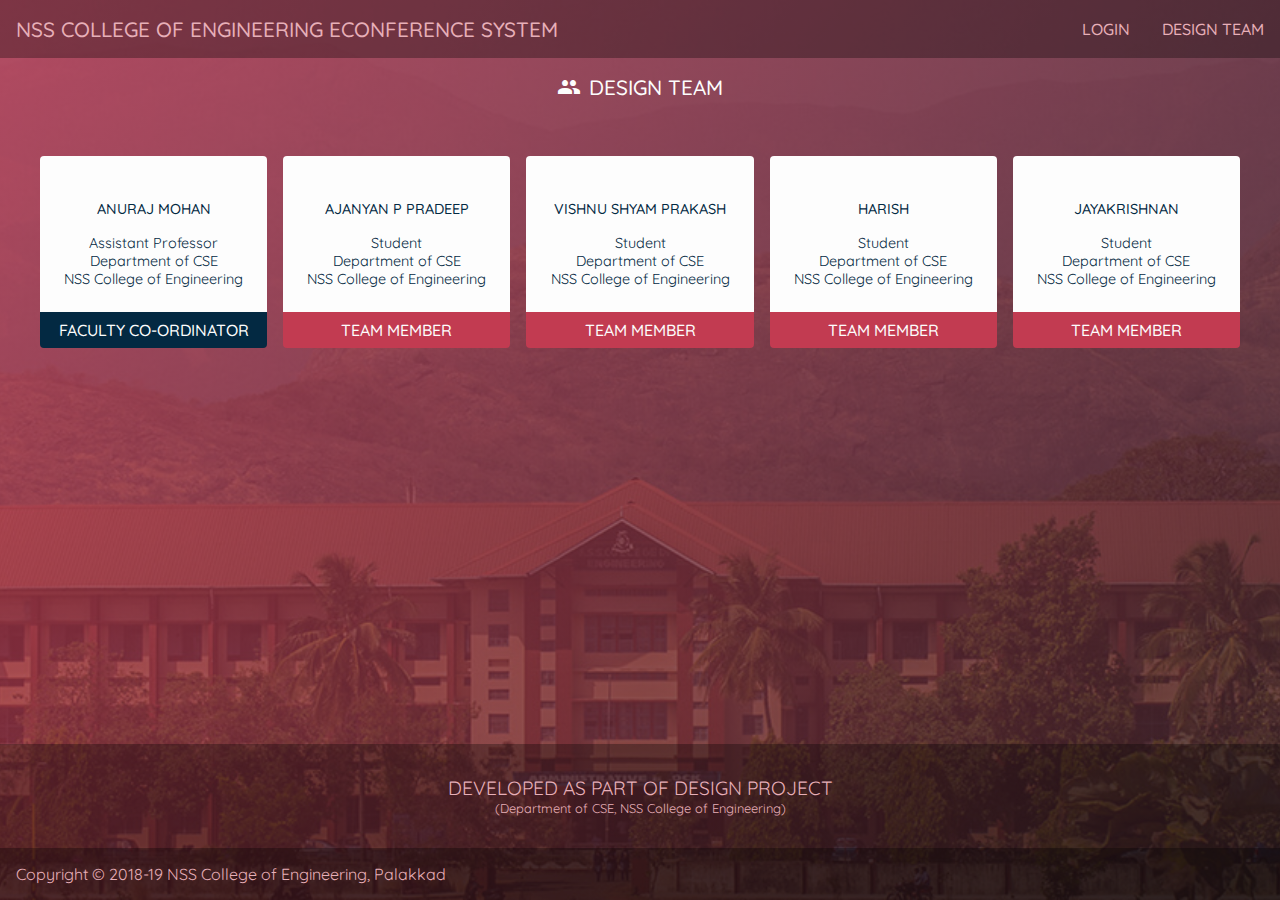
<file: design-team.html>
<!DOCTYPE html>
<html>
  <head>
    <meta charset="utf-8">
    <meta name="viewport" content="width=device-width, initial-scale=1.0">
    <title>Econference | Design Team</title>
    <link href="https://fonts.googleapis.com/icon?family=Material+Icons"
      rel="stylesheet">
    <link rel="stylesheet" href="styles/style.css">
    <link rel="stylesheet" href="styles/flex-grid.css">
  </head>
  <body>
    <div class="container">
      <nav class="navbar">
        <div class="navbar-brand hide-down-md">
          NSS College of Engineering Econference System
        </div>
        <div class="navbar-brand hide-up-md">
          NSS College of Engineering <br/> Econference System
        </div>
        <ul class="nav-links">
          <li><a href="index.html">Login</a></li>
          <li><a href="design-team.html">Design Team</a></li>
        </ul>
      </nav>
      <div class="wrapper">
        <h4 class="title"><i class="material-icons">&#xE7EF;</i>Design Team</h4>
        <div class="row team-wrapper">

          <!-- Team Member -->
          <div class="col-md-2 col-sm-5 col-xs-10 team-member">
            <div class="team-member-content">
              <!-- <div class="member-avatar">
                <img src="images/avatar.svg">
              </div> -->
              <div class="member-details">
                <span class="name">Anuraj Mohan</span>
                <span class="det">
                  Assistant Professor <br>
                  Department of CSE <br>
                  NSS College of Engineering
                </span>
              </div>
            </div>
            <div class="team-designation t2">
              <span class="text">Faculty Co-ordinator</span>
            </div>
          </div>

          <!-- Team Member -->
          <div class="col-md-2 col-sm-5 col-xs-10 team-member">
            <div class="team-member-content">
              <!-- <div class="member-avatar">
                <img src="images/avatar.svg">
              </div> -->
              <div class="member-details">
                <span class="name">Ajanyan P Pradeep</span>
                <span class="det">
                  Student <br>
                  Department of CSE <br>
                  NSS College of Engineering
                </span>
              </div>
            </div>
            <div class="team-designation">
              <span class="text">Team Member</span>
            </div>
          </div>

          <!-- Team Member -->
          <div class="col-md-2 col-sm-5 col-xs-10 team-member">
            <div class="team-member-content">
              <!-- <div class="member-avatar">
                <img src="images/avatar.svg">
              </div> -->
              <div class="member-details">
                <span class="name">Vishnu Shyam Prakash</span>
                <span class="det">
                  Student <br>
                  Department of CSE <br>
                  NSS College of Engineering
                </span>
              </div>
            </div>
            <div class="team-designation">
              <span class="text">Team Member</span>
            </div>
          </div>

          <!-- Team Member -->
          <div class="col-md-2 col-sm-5 col-xs-10 team-member">
            <div class="team-member-content">
              <!-- <div class="member-avatar">
                <img src="images/avatar.svg">
              </div> -->
              <div class="member-details">
                <span class="name">Harish</span>
                <span class="det">
                  Student <br>
                  Department of CSE <br>
                  NSS College of Engineering
                </span>
              </div>
            </div>
            <div class="team-designation">
              <span class="text">Team Member</span>
            </div>
          </div>

          <!-- Team Member -->
          <div class="col-md-2 col-sm-5 col-xs-10 team-member">
            <div class="team-member-content">
              <!-- <div class="member-avatar">
                <img src="images/avatar.svg">
              </div> -->
              <div class="member-details">
                <span class="name">Jayakrishnan</span>
                <span class="det">
                  Student <br>
                  Department of CSE <br>
                  NSS College of Engineering
                </span>
              </div>
            </div>
            <div class="team-designation">
              <span class="text">Team Member</span>
            </div>
          </div>

        </div>
      </div>

      <footer>
        <div class="footer-content">
          <span class="strong">Developed as part of Design Project</span>
          <a href="http://www.NSS College of Engineering.ac.in/dep_cs/" class="light">(Department of CSE, NSS College of Engineering)</a>
        </div>
        <div class="copyright">
          Copyright &copy; 2018-19 <a href="http://www.NSS College of Engineering.ac.in/dep_cs/">NSS College of Engineering, Palakkad</a>
        </div>
      </footer>
    </div>
  </body>
</html>
</file>
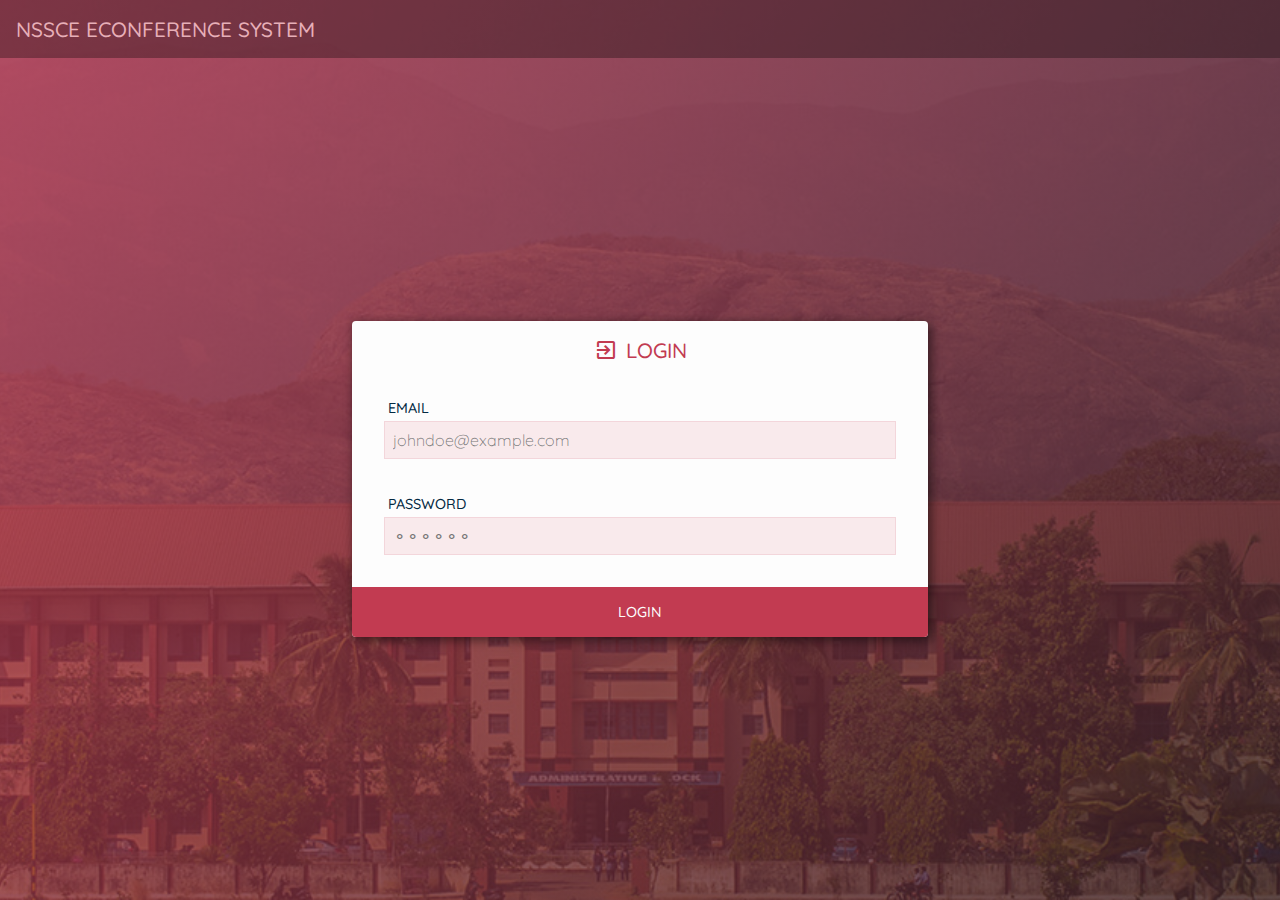
<file: login.html>
<!DOCTYPE html>
<html>
  <head>
    <meta charset="utf-8">
    <meta name="viewport" content="width=device-width, initial-scale=1.0">
    <title>Econference | Login</title>
    <link href="https://fonts.googleapis.com/icon?family=Material+Icons"
      rel="stylesheet">
    <link rel="stylesheet" href="styles/style.css">
  </head>
  <body>
    <div class="container">
      <nav class="navbar">
        <div class="navbar-brand">
          NSSCE Econference System
        </div>
      </nav>
      <form action="" id="loginForm">
        <h4 class="title"><i class="material-icons">&#xE879;</i>Login</h4>
        <div class="form-body">
          <div class="input-grp">
            <label for="email">Email</label>
            <input type="email" class="input-txt" name="email" placeholder="johndoe@example.com">
          </div>
          <div class="input-grp">
            <label for="password">Password</label>
            <input type="password" class="input-txt" name="password" placeholder='&#9900;&#9900;&#9900;&#9900;&#9900;&#9900;'>
          </div>
          <button class="btn-login">Login</button>
        </div>
      </form>
    </div>
  </body>
</html>
</file>
<file: styles/style.css>
@import url("https://fonts.googleapis.com/css?family=Quicksand:300,400,500,700");
* {
  padding: 0;
  margin: 0;
  box-sizing: border-box; }

html {
  width: 100%;
  min-height: 100%; }

body {
  width: 100%;
  min-height: 100%;
  font-family: 'Quicksand', sans-serif;
  background: url("../images/nss.jpg");
  background-repeat: no-repeat;
  background-size: cover;
  background-position: center;
  background-attachment: fixed; }

.container {
  display: flex;
  flex-direction: column;
  width: 100%;
  min-height: 100vh;
  background: #742330;
  background: linear-gradient(-45deg, rgba(57, 34, 40, 0.8), rgba(194, 59, 81, 0.8));
  -webkit-background: linear-gradient(-45deg, rgba(57, 34, 40, 0.8), rgba(194, 59, 81, 0.8));
  -moz-background: linear-gradient(-45deg, rgba(57, 34, 40, 0.8), rgba(194, 59, 81, 0.8)); }
  .container nav.navbar {
    display: flex;
    flex-direction: column;
    align-items: center;
    background: rgba(0, 0, 0, 0.3);
    color: #e7afb8;
    width: 100%; }
    .container nav.navbar .navbar-brand {
      font-size: 1.3rem;
      padding: 16px;
      font-weight: 500;
      text-transform: uppercase;
      text-align: center; }
    .container nav.navbar .nav-links {
      display: flex;
      list-style-type: none; }
      .container nav.navbar .nav-links li a {
        display: flex;
        align-items: center;
        justify-content: center;
        padding: 16px;
        color: #e7afb8;
        text-decoration: none;
        text-transform: uppercase;
        font-weight: 500;
        transition: color 0.3s ease-in-out; }
        .container nav.navbar .nav-links li a:hover {
          color: #fdfdfd; }
    @media screen and (max-width: 767px) {
      .container nav.navbar .nav-links {
        width: 100%; }
        .container nav.navbar .nav-links li {
          flex: 1; }
          .container nav.navbar .nav-links li a {
            width: 100%; } }
  @media screen and (min-width: 768px) {
    .container nav.navbar {
      flex-direction: row;
      justify-content: flex-start; }
      .container nav.navbar .nav-links {
        margin-left: auto; } }
  .container form#loginForm {
    margin: auto;
    border-radius: 4px;
    width: 95%;
    background: #fdfdfd;
    overflow: hidden;
    z-index: 5;
    box-shadow: 0px 0px 10px rgba(0, 0, 0, 0.3), 5px 5px 10px rgba(0, 0, 0, 0.3); }
    .container form#loginForm h4.title {
      display: flex;
      align-items: center;
      justify-content: center;
      font-size: 1.3rem;
      font-weight: 500;
      text-transform: uppercase;
      padding: 16px 32px;
      color: #c23b51; }
      .container form#loginForm h4.title .material-icons {
        margin-right: 8px; }
    .container form#loginForm .form-body .input-grp {
      padding: 16px 32px; }
      .container form#loginForm .form-body .input-grp label {
        display: block;
        padding: 4px;
        font-weight: 500;
        font-size: 0.9rem;
        text-transform: uppercase;
        color: #032942; }
      .container form#loginForm .form-body .input-grp .input-txt {
        padding: 8px;
        width: 100%;
        font-size: 1rem;
        font-family: 'Quicksand', sans-serif;
        font-weight: 300;
        color: #032942;
        border: 1px solid #f3d6db;
        background: #f9eaec; }
        .container form#loginForm .form-body .input-grp .input-txt:focus {
          box-shadow: none;
          outline: none;
          background: #dff2fe;
          border-color: #c7e7fc; }
    .container form#loginForm .form-body .btn-login {
      padding: 16px;
      margin-top: 16px;
      width: 100%;
      font-family: 'Quicksand', sans-serif;
      font-weight: 500;
      text-transform: uppercase;
      font-size: 0.9rem;
      border: none;
      background: #c23b51;
      color: #fdfdfd;
      cursor: pointer;
      transition: background 0.3s ease-in-out; }
      .container form#loginForm .form-body .btn-login:hover {
        background: #032942; }
  @media screen and (min-width: 768px) {
    .container form#loginForm {
      width: 45%; } }
  .container .wrapper h4.title {
    display: flex;
    align-items: center;
    justify-content: center;
    font-size: 1.3rem;
    font-weight: 500;
    text-transform: uppercase;
    padding: 16px 32px;
    color: #fdfdfd; }
    .container .wrapper h4.title .material-icons {
      margin-right: 8px; }
  .container .wrapper .team-wrapper {
    padding: 32px;
    justify-content: center; }
    .container .wrapper .team-wrapper .team-member {
      display: flex;
      flex-direction: column;
      padding: 8px; }
      .container .wrapper .team-wrapper .team-member .team-member-content {
        display: flex;
        flex-direction: column;
        background: #fdfdfd;
        padding: 16px;
        align-items: center;
        border-top-left-radius: 4px;
        border-top-right-radius: 4px; }
        .container .wrapper .team-wrapper .team-member .team-member-content .member-avatar {
          width: 180px;
          height: 180px;
          border-radius: 50%;
          overflow: hidden;
          z-index: 10;
          border: 8px solid #fdfdfd; }
          .container .wrapper .team-wrapper .team-member .team-member-content .member-avatar img {
            width: 100%; }
        .container .wrapper .team-wrapper .team-member .team-member-content .member-details {
          display: flex;
          flex-direction: column;
          align-items: center;
          margin-top: 20px;
          color: #032942; }
          .container .wrapper .team-wrapper .team-member .team-member-content .member-details .name {
            text-transform: uppercase;
            font-weight: 500;
            font-size: 0.9rem;
            padding: 8px; }
          .container .wrapper .team-wrapper .team-member .team-member-content .member-details .det {
            padding: 8px;
            text-align: center;
            font-size: 0.9rem; }
      .container .wrapper .team-wrapper .team-member .team-designation {
        padding: 8px;
        display: flex;
        align-items: center;
        justify-content: center;
        background: #c23b51;
        color: #fdfdfd;
        font-weight: 500;
        text-transform: uppercase;
        border-bottom-left-radius: 4px;
        border-bottom-right-radius: 4px; }
        .container .wrapper .team-wrapper .team-member .team-designation.t2 {
          background: #032942; }
  .container footer {
    display: flex;
    flex-direction: column;
    background: rgba(0, 0, 0, 0.3);
    color: #e7afb8;
    margin-top: auto; }
    .container footer .footer-content {
      display: flex;
      flex-direction: column;
      align-items: center;
      padding: 16px; }
      .container footer .footer-content .strong {
        font-size: 1rem;
        text-transform: uppercase; }
      .container footer .footer-content .light {
        font-size: 0.8rem;
        text-decoration: none;
        color: #e7afb8;
        transition: color 0.3s ease-in-out; }
        .container footer .footer-content .light:hover {
          color: #fdfdfd; }
    @media screen and (min-width: 768px) {
      .container footer .footer-content {
        padding: 32px; }
        .container footer .footer-content .strong {
          font-size: 1.2rem; } }
    .container footer .copyright {
      padding: 16px;
      background: rgba(0, 0, 0, 0.3);
      color: #e7afb8; }
      .container footer .copyright a {
        text-decoration: none;
        color: #e7afb8;
        transition: color 0.3s ease-in-out; }
        .container footer .copyright a:hover {
          color: #fdfdfd; }

/*# sourceMappingURL=style.css.map */
</file>
<file: styles/flex-grid.css>
/** CSS File
* Website:
* Name: flex-grid.css
**/
.row {
  display: flex;
  display: -webkit-flex;
  flex-wrap: wrap;
  -webkit-flex-wrap: wrap;
  width: 100%; }

@media screen and (min-width: 320px) {
  .col-xs-1 {
    width: 10%; }

  .offset-xs-1 {
    margin-left: 10%; }

  .col-xs-2 {
    width: 20%; }

  .offset-xs-2 {
    margin-left: 20%; }

  .col-xs-3 {
    width: 30%; }

  .offset-xs-3 {
    margin-left: 30%; }

  .col-xs-4 {
    width: 40%; }

  .offset-xs-4 {
    margin-left: 40%; }

  .col-xs-5 {
    width: 50%; }

  .offset-xs-5 {
    margin-left: 50%; }

  .col-xs-6 {
    width: 60%; }

  .offset-xs-6 {
    margin-left: 60%; }

  .col-xs-7 {
    width: 70%; }

  .offset-xs-7 {
    margin-left: 70%; }

  .col-xs-8 {
    width: 80%; }

  .offset-xs-8 {
    margin-left: 80%; }

  .col-xs-9 {
    width: 90%; }

  .offset-xs-9 {
    margin-left: 90%; }

  .col-xs-10 {
    width: 100%; }

  .offset-xs-10 {
    margin-left: 100%; }

  .col-xs-last {
    order: 10000; }

  .col-xs-first {
    order: -1; }

  .hide-up-xs {
    display: none; } }
@media screen and (max-width: 319px) {
  .hide-down-xs {
    display: none; } }
@media screen and (min-width: 480px) {
  .col-sm-1 {
    width: 10%; }

  .offset-sm-1 {
    margin-left: 10%; }

  .col-sm-2 {
    width: 20%; }

  .offset-sm-2 {
    margin-left: 20%; }

  .col-sm-3 {
    width: 30%; }

  .offset-sm-3 {
    margin-left: 30%; }

  .col-sm-4 {
    width: 40%; }

  .offset-sm-4 {
    margin-left: 40%; }

  .col-sm-5 {
    width: 50%; }

  .offset-sm-5 {
    margin-left: 50%; }

  .col-sm-6 {
    width: 60%; }

  .offset-sm-6 {
    margin-left: 60%; }

  .col-sm-7 {
    width: 70%; }

  .offset-sm-7 {
    margin-left: 70%; }

  .col-sm-8 {
    width: 80%; }

  .offset-sm-8 {
    margin-left: 80%; }

  .col-sm-9 {
    width: 90%; }

  .offset-sm-9 {
    margin-left: 90%; }

  .col-sm-10 {
    width: 100%; }

  .offset-sm-10 {
    margin-left: 100%; }

  .col-sm-last {
    order: 10000; }

  .col-sm-first {
    order: -1; }

  .hide-up-sm {
    display: none; } }
@media screen and (max-width: 479px) {
  .hide-down-sm {
    display: none; } }
@media screen and (min-width: 768px) {
  .col-md-1 {
    width: 10%; }

  .offset-md-1 {
    margin-left: 10%; }

  .col-md-2 {
    width: 20%; }

  .offset-md-2 {
    margin-left: 20%; }

  .col-md-3 {
    width: 30%; }

  .offset-md-3 {
    margin-left: 30%; }

  .col-md-4 {
    width: 40%; }

  .offset-md-4 {
    margin-left: 40%; }

  .col-md-5 {
    width: 50%; }

  .offset-md-5 {
    margin-left: 50%; }

  .col-md-6 {
    width: 60%; }

  .offset-md-6 {
    margin-left: 60%; }

  .col-md-7 {
    width: 70%; }

  .offset-md-7 {
    margin-left: 70%; }

  .col-md-8 {
    width: 80%; }

  .offset-md-8 {
    margin-left: 80%; }

  .col-md-9 {
    width: 90%; }

  .offset-md-9 {
    margin-left: 90%; }

  .col-md-10 {
    width: 100%; }

  .offset-md-10 {
    margin-left: 100%; }

  .col-md-last {
    order: 10000; }

  .col-md-first {
    order: -1; }

  .hide-up-md {
    display: none; } }
@media screen and (max-width: 767px) {
  .hide-down-md {
    display: none; } }
@media screen and (min-width: 992px) {
  .col-lg-1 {
    width: 10%; }

  .offset-lg-1 {
    margin-left: 10%; }

  .col-lg-2 {
    width: 20%; }

  .offset-lg-2 {
    margin-left: 20%; }

  .col-lg-3 {
    width: 30%; }

  .offset-lg-3 {
    margin-left: 30%; }

  .col-lg-4 {
    width: 40%; }

  .offset-lg-4 {
    margin-left: 40%; }

  .col-lg-5 {
    width: 50%; }

  .offset-lg-5 {
    margin-left: 50%; }

  .col-lg-6 {
    width: 60%; }

  .offset-lg-6 {
    margin-left: 60%; }

  .col-lg-7 {
    width: 70%; }

  .offset-lg-7 {
    margin-left: 70%; }

  .col-lg-8 {
    width: 80%; }

  .offset-lg-8 {
    margin-left: 80%; }

  .col-lg-9 {
    width: 90%; }

  .offset-lg-9 {
    margin-left: 90%; }

  .col-lg-10 {
    width: 100%; }

  .offset-lg-10 {
    margin-left: 100%; }

  .col-lg-last {
    order: 10000; }

  .col-lg-first {
    order: -1; }

  .hide-up-lg {
    display: none; } }
@media screen and (max-width: 991px) {
  .hide-down-lg {
    display: none; } }
@media screen and (min-width: 1200px) {
  .col-xl-1 {
    width: 10%; }

  .offset-xl-1 {
    margin-left: 10%; }

  .col-xl-2 {
    width: 20%; }

  .offset-xl-2 {
    margin-left: 20%; }

  .col-xl-3 {
    width: 30%; }

  .offset-xl-3 {
    margin-left: 30%; }

  .col-xl-4 {
    width: 40%; }

  .offset-xl-4 {
    margin-left: 40%; }

  .col-xl-5 {
    width: 50%; }

  .offset-xl-5 {
    margin-left: 50%; }

  .col-xl-6 {
    width: 60%; }

  .offset-xl-6 {
    margin-left: 60%; }

  .col-xl-7 {
    width: 70%; }

  .offset-xl-7 {
    margin-left: 70%; }

  .col-xl-8 {
    width: 80%; }

  .offset-xl-8 {
    margin-left: 80%; }

  .col-xl-9 {
    width: 90%; }

  .offset-xl-9 {
    margin-left: 90%; }

  .col-xl-10 {
    width: 100%; }

  .offset-xl-10 {
    margin-left: 100%; }

  .col-xl-last {
    order: 10000; }

  .col-xl-first {
    order: -1; }

  .hide-up-xl {
    display: none; } }
@media screen and (max-width: 1199px) {
  .hide-down-xl {
    display: none; } }

/*# sourceMappingURL=flex-grid.css.map */
</file>
